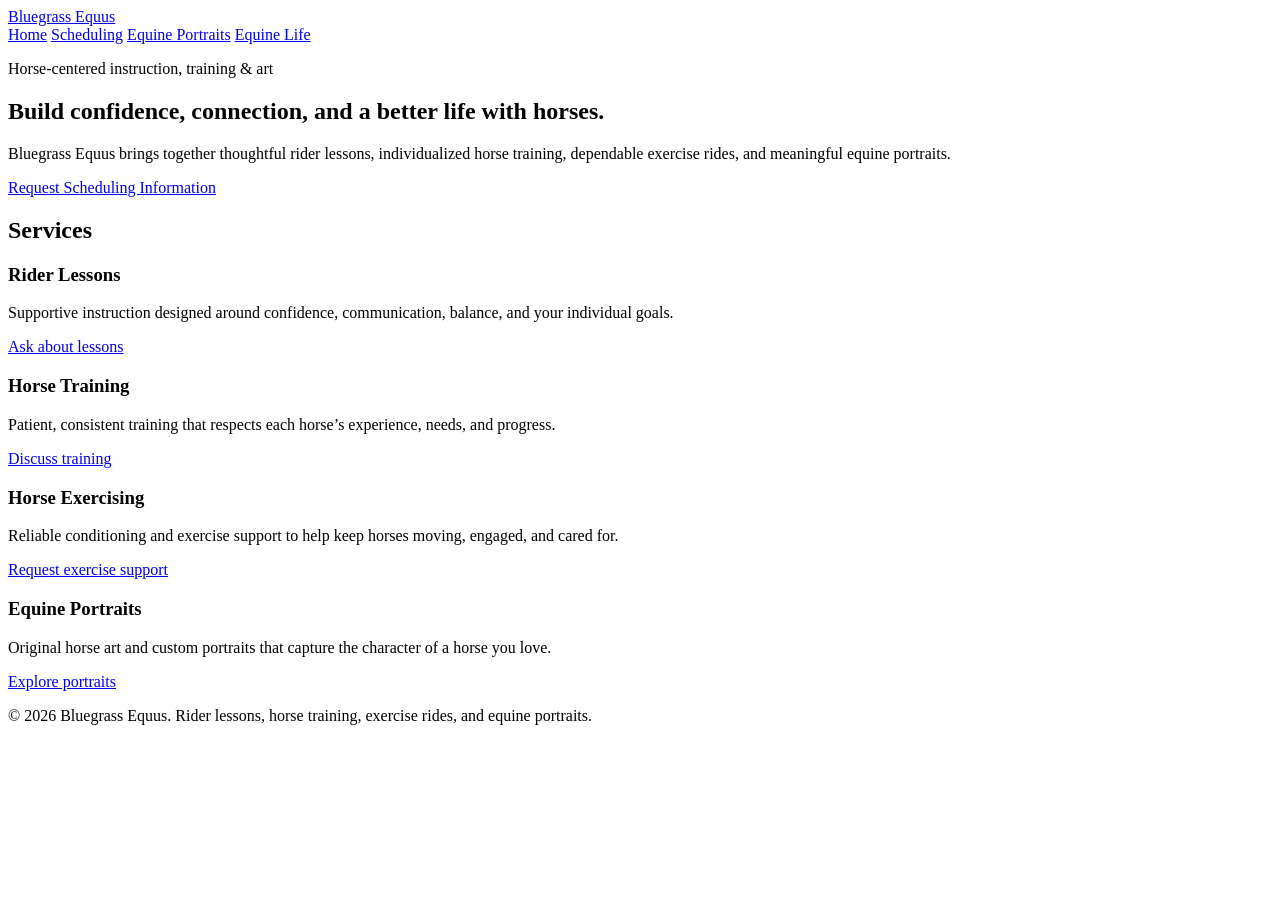
<file: index.html>
<!doctype html>
<html lang="en">
<head>
  <meta charset="utf-8">
  <meta name="viewport" content="width=device-width, initial-scale=1">
  <meta name="description" content="Bluegrass Equus offers rider lessons, horse training, exercise rides, and custom equine portraits.">
  <title>Bluegrass Equus | Lessons, Training & Equine Portraits</title>
  <link rel="stylesheet" href="styles.css">
</head>
<body>
  <header class="site-header">
    <a class="site-logo" href="index.html" aria-label="Bluegrass Equus home">Bluegrass Equus</a>
    <nav class="site-nav" aria-label="Primary navigation">
      <a href="index.html" aria-current="page">Home</a>
      <a href="scheduling.html">Scheduling</a>
      <a href="art-work.html">Equine Portraits</a>
      <a href="equine-life.html">Equine Life</a>
    </nav>
  </header>
  <main>
    <section class="page-hero">
      <p class="eyebrow">Horse-centered instruction, training & art</p>
      <h1>Build confidence, connection, and a better life with horses.</h1>
      <p>Bluegrass Equus brings together thoughtful rider lessons, individualized horse training, dependable exercise rides, and meaningful equine portraits.</p>
      <p><a class="button" href="scheduling.html">Request Scheduling Information</a></p>
    </section>
    <section class="content-section">
      <h2>Services</h2>
      <div class="card-grid">
        <article class="service-card"><h3>Rider Lessons</h3><p>Supportive instruction designed around confidence, communication, balance, and your individual goals.</p><a href="scheduling.html">Ask about lessons</a></article>
        <article class="service-card"><h3>Horse Training</h3><p>Patient, consistent training that respects each horse’s experience, needs, and progress.</p><a href="scheduling.html">Discuss training</a></article>
        <article class="service-card"><h3>Horse Exercising</h3><p>Reliable conditioning and exercise support to help keep horses moving, engaged, and cared for.</p><a href="scheduling.html">Request exercise support</a></article>
        <article class="service-card"><h3>Equine Portraits</h3><p>Original horse art and custom portraits that capture the character of a horse you love.</p><a href="art-work.html">Explore portraits</a></article>
      </div>
    </section>
  </main>
  <footer class="site-footer"><p>&copy; 2026 Bluegrass Equus. Rider lessons, horse training, exercise rides, and equine portraits.</p></footer>
</body>
</html>
</file>
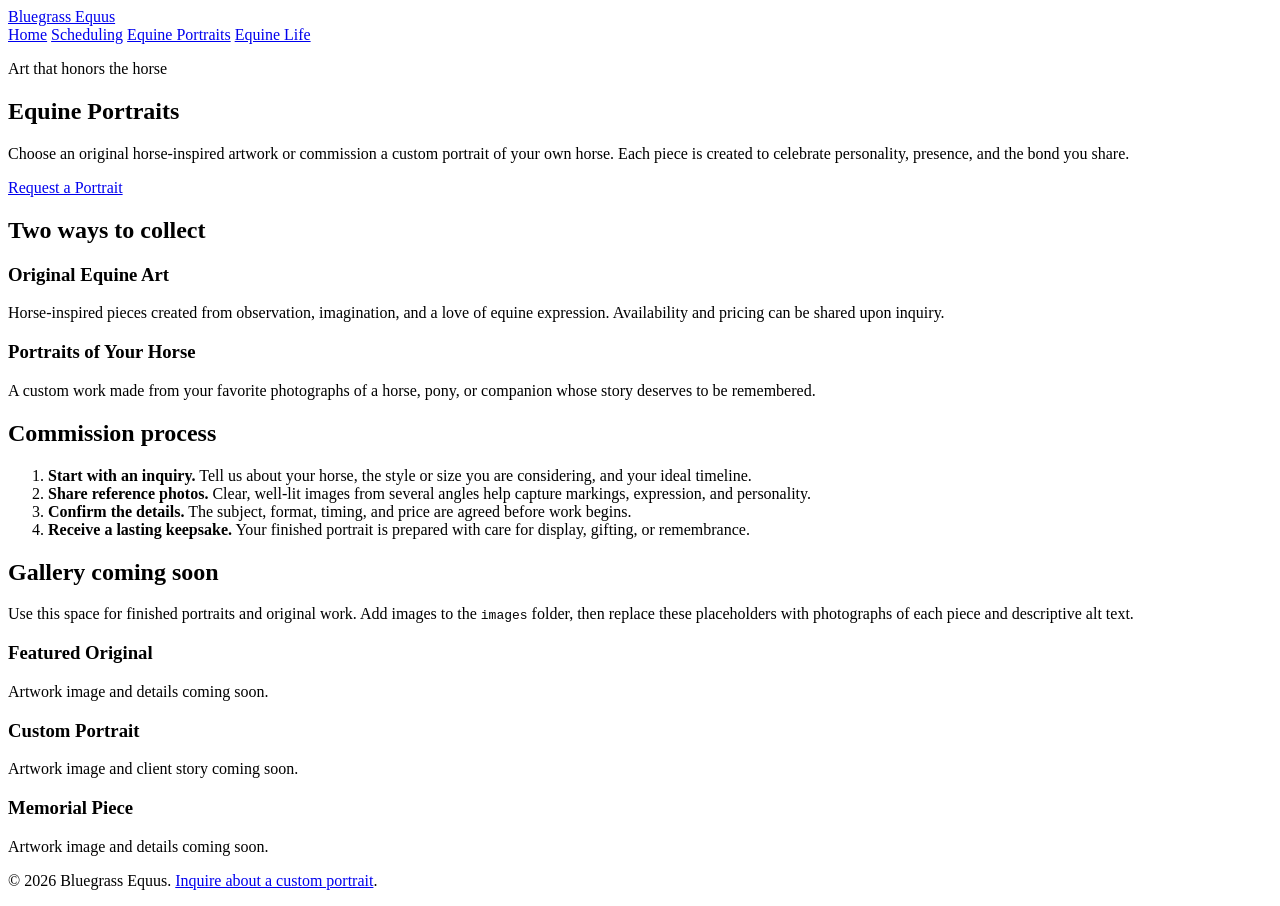
<file: art-work.html>
<!doctype html>
<html lang="en">
<head>
  <meta charset="utf-8">
  <meta name="viewport" content="width=device-width, initial-scale=1">
  <meta name="description" content="Original equine art and custom portraits of the horses you love from Bluegrass Equus.">
  <title>Equine Portraits | Bluegrass Equus</title>
  <link rel="stylesheet" href="styles.css">
</head>
<body>
  <header class="site-header">
    <a class="site-logo" href="index.html" aria-label="Bluegrass Equus home">Bluegrass Equus</a>
    <nav class="site-nav" aria-label="Primary navigation">
      <a href="index.html">Home</a>
      <a href="scheduling.html">Scheduling</a>
      <a href="art-work.html" aria-current="page">Equine Portraits</a>
      <a href="equine-life.html">Equine Life</a>
    </nav>
  </header>
  <main>
    <section class="page-hero">
      <p class="eyebrow">Art that honors the horse</p>
      <h1>Equine Portraits</h1>
      <p>Choose an original horse-inspired artwork or commission a custom portrait of your own horse. Each piece is created to celebrate personality, presence, and the bond you share.</p>
      <p><a class="button" href="scheduling.html">Request a Portrait</a></p>
    </section>
    <section class="content-section">
      <h2>Two ways to collect</h2>
      <div class="card-grid">
        <article class="service-card"><h3>Original Equine Art</h3><p>Horse-inspired pieces created from observation, imagination, and a love of equine expression. Availability and pricing can be shared upon inquiry.</p></article>
        <article class="service-card"><h3>Portraits of Your Horse</h3><p>A custom work made from your favorite photographs of a horse, pony, or companion whose story deserves to be remembered.</p></article>
      </div>
    </section>
    <section class="content-section">
      <h2>Commission process</h2>
      <ol class="process-list">
        <li><strong>Start with an inquiry.</strong> Tell us about your horse, the style or size you are considering, and your ideal timeline.</li>
        <li><strong>Share reference photos.</strong> Clear, well-lit images from several angles help capture markings, expression, and personality.</li>
        <li><strong>Confirm the details.</strong> The subject, format, timing, and price are agreed before work begins.</li>
        <li><strong>Receive a lasting keepsake.</strong> Your finished portrait is prepared with care for display, gifting, or remembrance.</li>
      </ol>
    </section>
    <section class="content-section">
      <h2>Gallery coming soon</h2>
      <p>Use this space for finished portraits and original work. Add images to the <code>images</code> folder, then replace these placeholders with photographs of each piece and descriptive alt text.</p>
      <div class="card-grid">
        <article class="service-card"><h3>Featured Original</h3><p>Artwork image and details coming soon.</p></article>
        <article class="service-card"><h3>Custom Portrait</h3><p>Artwork image and client story coming soon.</p></article>
        <article class="service-card"><h3>Memorial Piece</h3><p>Artwork image and details coming soon.</p></article>
      </div>
    </section>
  </main>
  <footer class="site-footer"><p>&copy; 2026 Bluegrass Equus. <a href="scheduling.html">Inquire about a custom portrait</a>.</p></footer>
</body>
</html>
</file>
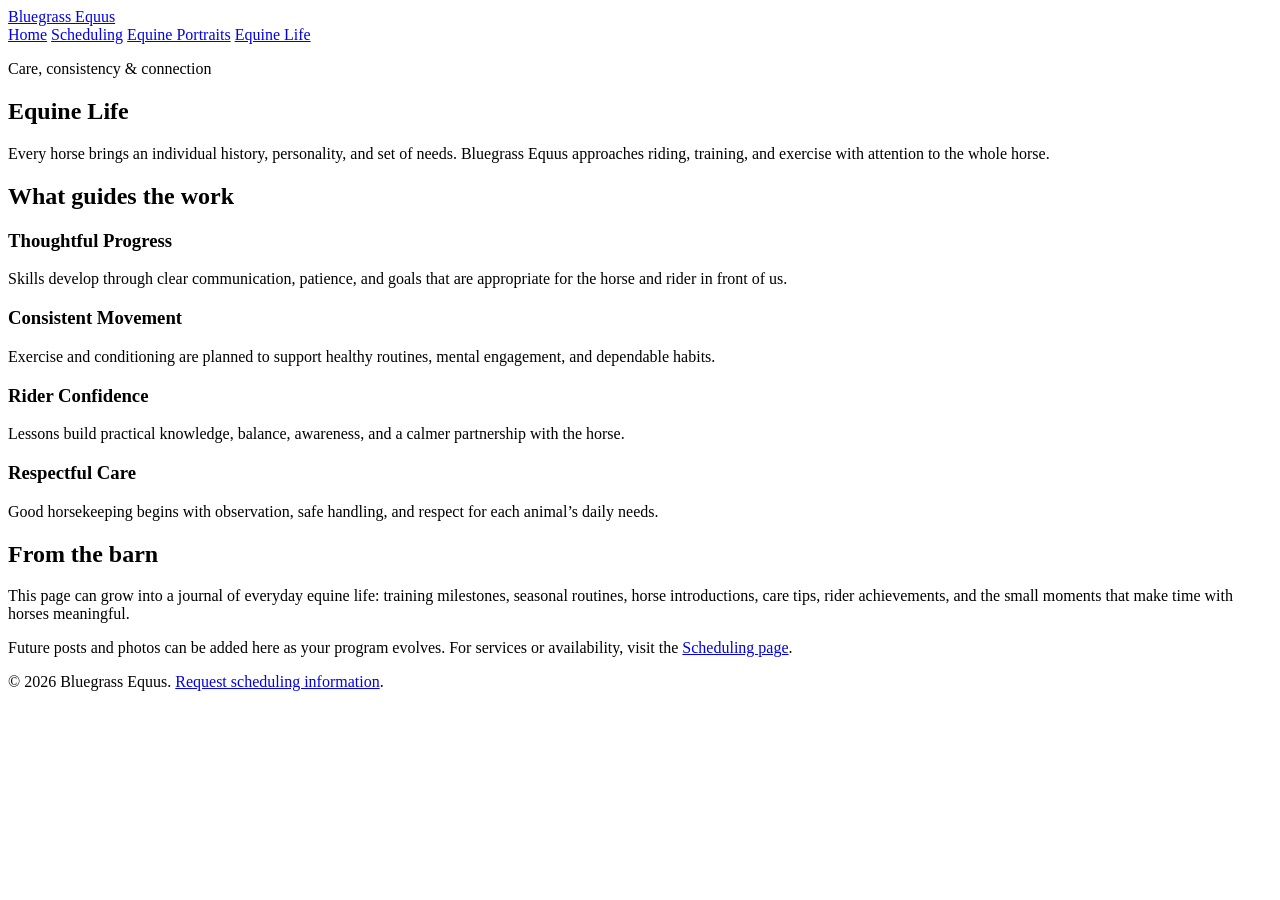
<file: equine-life.html>
<!doctype html>
<html lang="en">
<head>
  <meta charset="utf-8">
  <meta name="viewport" content="width=device-width, initial-scale=1">
  <meta name="description" content="Explore the horse-centered approach to rider lessons, training, exercise, and everyday equine life at Bluegrass Equus.">
  <title>Equine Life | Bluegrass Equus</title>
  <link rel="stylesheet" href="styles.css">
</head>
<body>
  <header class="site-header">
    <a class="site-logo" href="index.html" aria-label="Bluegrass Equus home">Bluegrass Equus</a>
    <nav class="site-nav" aria-label="Primary navigation">
      <a href="index.html">Home</a>
      <a href="scheduling.html">Scheduling</a>
      <a href="art-work.html">Equine Portraits</a>
      <a href="equine-life.html" aria-current="page">Equine Life</a>
    </nav>
  </header>
  <main>
    <section class="page-hero">
      <p class="eyebrow">Care, consistency & connection</p>
      <h1>Equine Life</h1>
      <p>Every horse brings an individual history, personality, and set of needs. Bluegrass Equus approaches riding, training, and exercise with attention to the whole horse.</p>
    </section>
    <section class="content-section">
      <h2>What guides the work</h2>
      <div class="card-grid">
        <article class="service-card"><h3>Thoughtful Progress</h3><p>Skills develop through clear communication, patience, and goals that are appropriate for the horse and rider in front of us.</p></article>
        <article class="service-card"><h3>Consistent Movement</h3><p>Exercise and conditioning are planned to support healthy routines, mental engagement, and dependable habits.</p></article>
        <article class="service-card"><h3>Rider Confidence</h3><p>Lessons build practical knowledge, balance, awareness, and a calmer partnership with the horse.</p></article>
        <article class="service-card"><h3>Respectful Care</h3><p>Good horsekeeping begins with observation, safe handling, and respect for each animal’s daily needs.</p></article>
      </div>
    </section>
    <section class="content-section">
      <h2>From the barn</h2>
      <p>This page can grow into a journal of everyday equine life: training milestones, seasonal routines, horse introductions, care tips, rider achievements, and the small moments that make time with horses meaningful.</p>
      <p>Future posts and photos can be added here as your program evolves. For services or availability, visit the <a href="scheduling.html">Scheduling page</a>.</p>
    </section>
  </main>
  <footer class="site-footer"><p>&copy; 2026 Bluegrass Equus. <a href="scheduling.html">Request scheduling information</a>.</p></footer>
</body>
</html>
</file>
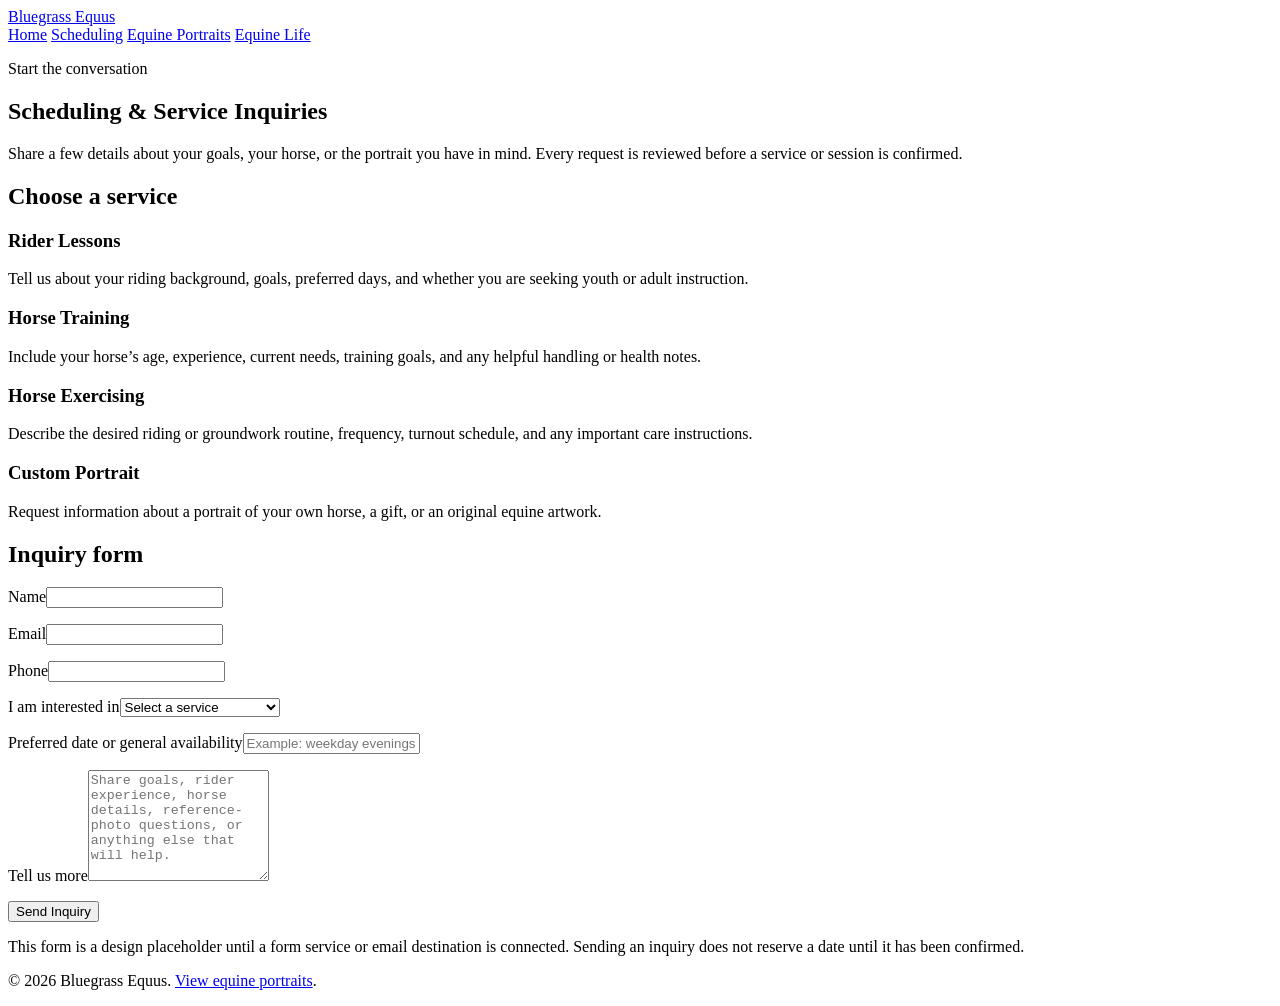
<file: scheduling.html>
<!doctype html>
<html lang="en">
<head>
  <meta charset="utf-8">
  <meta name="viewport" content="width=device-width, initial-scale=1">
  <meta name="description" content="Request scheduling information for rider lessons, horse training, horse exercising, and custom equine portraits with Bluegrass Equus.">
  <title>Scheduling | Bluegrass Equus</title>
  <link rel="stylesheet" href="styles.css">
</head>
<body>
  <header class="site-header">
    <a class="site-logo" href="index.html" aria-label="Bluegrass Equus home">Bluegrass Equus</a>
    <nav class="site-nav" aria-label="Primary navigation">
      <a href="index.html">Home</a>
      <a href="scheduling.html" aria-current="page">Scheduling</a>
      <a href="art-work.html">Equine Portraits</a>
      <a href="equine-life.html">Equine Life</a>
    </nav>
  </header>
  <main>
    <section class="page-hero">
      <p class="eyebrow">Start the conversation</p>
      <h1>Scheduling & Service Inquiries</h1>
      <p>Share a few details about your goals, your horse, or the portrait you have in mind. Every request is reviewed before a service or session is confirmed.</p>
    </section>
    <section class="content-section">
      <h2>Choose a service</h2>
      <div class="card-grid">
        <article class="service-card"><h3>Rider Lessons</h3><p>Tell us about your riding background, goals, preferred days, and whether you are seeking youth or adult instruction.</p></article>
        <article class="service-card"><h3>Horse Training</h3><p>Include your horse’s age, experience, current needs, training goals, and any helpful handling or health notes.</p></article>
        <article class="service-card"><h3>Horse Exercising</h3><p>Describe the desired riding or groundwork routine, frequency, turnout schedule, and any important care instructions.</p></article>
        <article class="service-card"><h3>Custom Portrait</h3><p>Request information about a portrait of your own horse, a gift, or an original equine artwork.</p></article>
      </div>
    </section>
    <section class="content-section">
      <h2>Inquiry form</h2>
      <form class="inquiry-form" action="#" method="post">
        <p><label for="name">Name</label><input id="name" name="name" type="text" autocomplete="name" required></p>
        <p><label for="email">Email</label><input id="email" name="email" type="email" autocomplete="email" required></p>
        <p><label for="phone">Phone</label><input id="phone" name="phone" type="tel" autocomplete="tel"></p>
        <p><label for="service">I am interested in</label><select id="service" name="service" required><option value="">Select a service</option><option>Rider lessons</option><option>Horse training</option><option>Horse exercising</option><option>Custom equine portrait</option><option>Original equine artwork</option></select></p>
        <p><label for="date">Preferred date or general availability</label><input id="date" name="date" type="text" placeholder="Example: weekday evenings or Saturdays"></p>
        <p><label for="details">Tell us more</label><textarea id="details" name="details" rows="7" placeholder="Share goals, rider experience, horse details, reference-photo questions, or anything else that will help." required></textarea></p>
        <p><button class="button" type="submit">Send Inquiry</button></p>
      </form>
      <p class="form-note">This form is a design placeholder until a form service or email destination is connected. Sending an inquiry does not reserve a date until it has been confirmed.</p>
    </section>
  </main>
  <footer class="site-footer"><p>&copy; 2026 Bluegrass Equus. <a href="art-work.html">View equine portraits</a>.</p></footer>
</body>
</html>
</file>
<file: styles.css>
@charset "utf-8";

/* ========================================================= */
/* BASE STYLES - Styles that apply to all screen sizes/devices */
/* ========================================================= */

.header-logo {
   background-color: #000000;
   text-align: center;
   /* FIX: Added relative position to contain the absolutely positioned text */
   position: relative; 
   -webkit-box-sizing: border-box;
   -moz-box-sizing: border-box;
   box-sizing: border-box;
}

.header-logo-background {
   width: 100%;
   height: auto;
   /* Removed unnecessary 'position: relative' */
}

.header-logo-text {
   /* FIX: Absolute position relative to .header-logo */
   position: absolute; 
   /* FIX: Centering using 50% / 50% and translate */
   top: 50%; 
   left: 50%; 
   transform: translate(-50%, -50%); 
   
   width: 80%;
   color: #EB14F7;
   /* FIX: Added sans-serif fallback font */
   font-family: tangerine, sans-serif; 
   font-size: 14vw;
   
   /* Removed deprecated top/left positioning */
   /* top: 20px; 
   left: 50px; */ 

   text-shadow: 3px 2px 3px #5F03DA;
   white-space: nowrap; /* Prevents title from wrapping unnecessarily */
}

/* NAVIGATION STYLES */
.nav-list {
   display: flex;
   padding: 0;
   margin: 0;
   justify-content: space-between;
   list-style-type: none;
}

.nav-list-items {
   margin: 0;
   flex-grow: 1;
}

/* FIX: New style for the <a> tag with class .nav-button (replaces the old .nav-list-items button) */
.nav-button {
   width: 100%;
   border: ridge #A223F5;
   background-color: #6A5A71;
   padding: 10px 0;
   color: #EB14F7;
   text-align: center;
   text-decoration: none;
   cursor: pointer;
   /* FIX: Added sans-serif fallback font */
   font-family: tangerine, sans-serif;
   font-size: 5vw;
   text-shadow: 2px 1px 1px #5F03DA;
   font-weight: bold;
   display: block; /* Ensures the whole list item area is clickable */
   -webkit-box-sizing: border-box; 
   -moz-box-sizing: border-box;
   box-sizing: border-box;
}

/* FIX: Updated hover state to target the .nav-button class */
.nav-button:hover {
   background-color: #EC92C3;
}

/* Removed the redundant/incorrect .nav-list-items button rule */
/* The original .nav-list-items a rule is no longer needed as .nav-button handles all styling */


/* ========================================================= */
/* MEDIA QUERIES (Original structure preserved) */
/* ========================================================= */

/* Smartphones (portrait and landscape) ----------- */
@media only screen 
and (min-device-width : 320px) 
and (max-device-width : 480px) {
    /* Mobile-specific adjustments can go here */
}

/* Smartphones (landscape) ----------- */
@media only screen 
and (min-width : 321px) {

}

/* Smartphones (portrait) ----------- */
@media only screen 
and (max-width : 320px) {

}

/* iPads (portrait and landscape) ----------- */
@media only screen 
and (min-device-width : 768px) 
and (max-device-width : 1024px) {
    /* Example: Taming the font size on tablets */
    .nav-button {
        font-size: 30px; 
    }
    .header-logo-text {
        font-size: 80px;
    }
}

/* iPads (landscape) ----------- */
@media only screen 
and (min-device-width : 768px) 
and (max-device-width : 1024px) 
and (orientation : landscape) {

}

/* iPads (portrait) ----------- */
@media only screen 
and (min-device-width : 768px) 
and (max-device-width : 1024px) 
and (orientation : portrait) {
	
}

/* iPad 3 (portrait and landscape) ----------- */
@media only screen 
and (min-device-width : 768px) 
and (max-device-width : 1024px) 
and (-webkit-min-device-pixel-ratio : 2),
only screen 
and (min-device-width : 768px) 
and (max-device-width : 1024px) 
and (min-resolution: 192dpi) { 

}

/* Desktops and laptops ----------- */
@media only screen 
and (min-width : 1224px) {
    /* Example: Taming the font size on large desktops */
    .nav-button {
        font-size: 24px;
    }
    .header-logo-text {
        font-size: 140px;
    }
}

/* Large screens ----------- */
@media only screen 
and (min-width : 1824px) {
	
}

/* Retina displays ----------- */
@media  only screen 
and (-webkit-min-device-pixel-ratio : 2), 
only screen 
and (min-resolution: 192dpi) {

}/* For non-retina based devices that have a smaller screen */
@media only screen and (min-width: 320px) {

}

/* Retina enabled devices with smaller screen */
@media  only screen and (-webkit-min-device-pixel-ratio: 2) and (min-width: 320px), 
only screen and ( -o-min-device-pixel-ratio: 2/1) and (min-width: 320px),  
only screen and ( min-device-pixel-ratio: 2) and (min-width: 320px),  
only screen and ( min-resolution: 192dpi) and (min-width: 320px),  
only screen and ( min-resolution: 2dppx) and (min-width: 320px) {

}

/*Non- retina based devices with medium screen size */
@media only screen and (min-width: 768px) {

}

/* Retina devices with medium screen size */
@media only screen and (-webkit-min-device-pixel-ratio: 2) and (min-width: 768px),  
only screen and ( -o-min-device-pixel-ratio: 2/1) and (min-width: 768px),  
only screen and ( min-device-pixel-ratio: 2) and (min-width: 768px),  
only screen and ( min-resolution: 192dpi) and (min-width: 768px),  
only screen and ( min-resolution: 2dppx) and (min-width: 768px) {

}

/* Non-retina devices with large screen sizes */
@media only screen and (min-width: 1200px) {

}

/* Retina devices with large screen sizes */
@media  only screen and (-webkit-min-device-pixel-ratio: 2) and (min-width: 1200px),  
only screen and ( -o-min-device-pixel-ratio: 2/1) and (min-width: 1200px),  
only screen and ( min-device-pixel-ratio: 2) and (min-width: 1200px),  
only screen and ( min-resolution: 192dpi) and (min-width: 1200px),  
only screen and ( min-resolution: 2dppx) and (min-width: 1200px) {

}

@charset "utf-8";

/* Smartphones (portrait and landscape) ----------- */
@media only screen 
and (min-device-width : 320px) 
and (max-device-width : 480px) {

}

/* Smartphones (landscape) ----------- */
@media only screen 
and (min-width : 321px) {

}

/* Smartphones (portrait) ----------- */
@media only screen 
and (max-width : 320px) {

}

/* iPads (portrait and landscape) ----------- */
@media only screen 
and (min-device-width : 768px) 
and (max-device-width : 1024px) {

}

/* iPads (landscape) ----------- */
@media only screen 
and (min-device-width : 768px) 
and (max-device-width : 1024px) 
and (orientation : landscape) {

}

/* iPads (portrait) ----------- */
@media only screen 
and (min-device-width : 768px) 
and (max-device-width : 1024px) 
and (orientation : portrait) {
	
}

/* iPad 3 (portrait and landscape) ----------- */
@media only screen 
and (min-device-width : 768px) 
and (max-device-width : 1024px) 
and (-webkit-min-device-pixel-ratio : 2),
only screen 
and (min-device-width : 768px) 
and (max-device-width : 1024px) 
and (min-resolution: 192dpi) { 

}

/* Desktops and laptops ----------- */
@media only screen 
and (min-width : 1224px) {
	
}

/* Large screens ----------- */
@media only screen 
and (min-width : 1824px) {
	
}

/* Retina displays ----------- */
@media  only screen 
and (-webkit-min-device-pixel-ratio : 2), 
only screen 
and (min-resolution: 192dpi) {

}/* For non-retina based devices that have a smaller screen */
@media only screen and (min-width: 320px) {

}

/* Retina enabled devices with smaller screen */
@media  only screen and (-webkit-min-device-pixel-ratio: 2) and (min-width: 320px), 
only screen and ( -o-min-device-pixel-ratio: 2/1) and (min-width: 320px),  
only screen and ( min-device-pixel-ratio: 2) and (min-width: 320px),  
only screen and ( min-resolution: 192dpi) and (min-width: 320px),  
only screen and ( min-resolution: 2dppx) and (min-width: 320px) {

}

/*Non- retina based devices with medium screen size */
@media only screen and (min-width: 768px) {

}

/* Retina devices with medium screen size */
@media only screen and (-webkit-min-device-pixel-ratio: 2) and (min-width: 768px),  
only screen and ( -o-min-device-pixel-ratio: 2/1) and (min-width: 768px),  
only screen and ( min-device-pixel-ratio: 2) and (min-width: 768px),  
only screen and ( min-resolution: 192dpi) and (min-width: 768px),  
only screen and ( min-resolution: 2dppx) and (min-width: 768px) {

}

/* Non-retina devices with large screen sizes */
@media only screen and (min-width: 1200px) {

}

/* Retina devices with large screen sizes */
@media  only screen and (-webkit-min-device-pixel-ratio: 2) and (min-width: 1200px),  
only screen and ( -o-min-device-pixel-ratio: 2/1) and (min-width: 1200px),  
only screen and ( min-device-pixel-ratio: 2) and (min-width: 1200px),  
only screen and ( min-resolution: 192dpi) and (min-width: 1200px),  
only screen and ( min-resolution: 2dppx) and (min-width: 1200px) {

}

.header-logo {
   background-color: #000000;
   text-align: center;
   -webkit-box-sizing: border-box;
   -moz-box-sizing: border-box;
   box-sizing: border-box;
}

.header-logo-background {
   width: 100%;
   height: auto;
   position: relative;
}

.header-logo-text {
   width: 80%;
   color: #EB14F7;
   font-family: tangerine;
   font-size: 14vw;
   top: 20px;
   left: 50px;
   position: absolute;
   text-shadow: 3px 2px 3px #5F03DA;
}
.nav-list {
   display: flex;
   padding: 0;
   margin: 0;
   justify-content: space-between;
   list-style-type: none;
}

.nav-list-items {
   margin: 0;
   flex-grow: 1;
}
.nav-list-items button {
   width: 100%;
   border: ridge #A223F5;
   background-color: #6A5A71;
   padding: 10px 0;
   color: #EB14F7;
   text-align: center;
   text-decoration: none;
   cursor: pointer;
   font-family: tangerine;
   font-size: 5vw;
   text-shadow: 2px 1px 1px #5F03DA;
   font-weight: bold;
}
.nav-list-items button:hover {
   background-color: #EC92C3;
}
.nav-list-items a {
   color: inherit;
   text-decoration: none;
   display: block;
}
</file>
